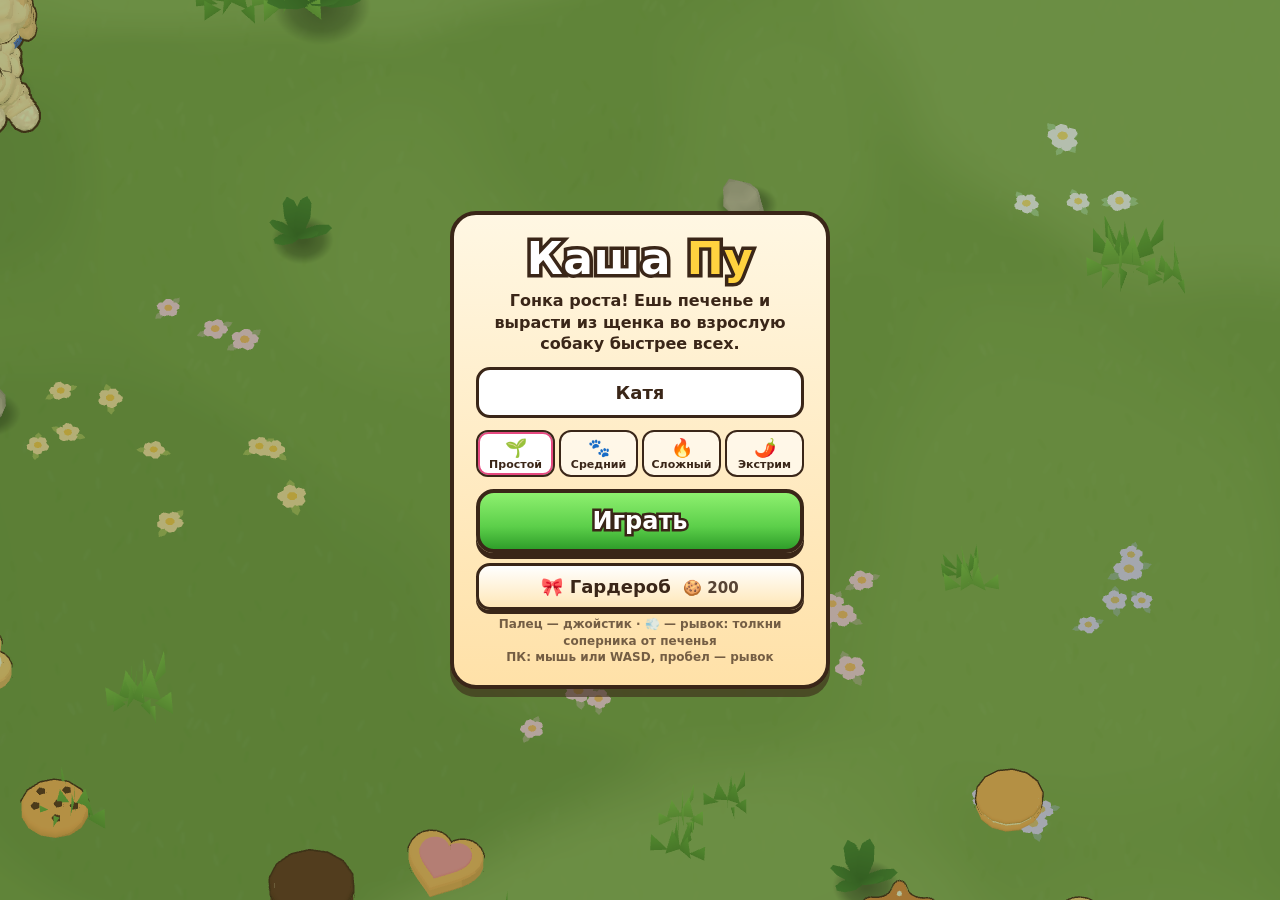
<file: index.html>
<!doctype html>
<html lang="ru">
<head>
  <meta charset="utf-8">
  <meta name="viewport" content="width=device-width, initial-scale=1, maximum-scale=1, user-scalable=no, viewport-fit=cover">
  <meta name="apple-mobile-web-app-capable" content="yes">
  <meta name="mobile-web-app-capable" content="yes">
  <meta name="apple-mobile-web-app-status-bar-style" content="black-translucent">
  <meta name="apple-mobile-web-app-title" content="Каша Пу">
  <meta name="theme-color" content="#86c95a">
  <title>Каша Пу</title>
  <link rel="manifest" href="manifest.webmanifest">
  <link rel="apple-touch-icon" href="icons/icon-180.png">
  <link rel="icon" href="icons/icon-192.png">
  <link rel="stylesheet" href="style.css">
  <script type="importmap">
  { "imports": { "three": "./src/vendor/three/three.module.js", "three/addons/": "./src/vendor/three/addons/" } }
  </script>
</head>
<body>
  <canvas id="game"></canvas>

  <div id="hud" class="hidden">
    <div id="xp">
      <div id="stage-row"><span id="stage-name">Щенок</span><span id="race-time">0:00</span></div>
      <div id="xp-bar"><div id="xp-fill"></div></div>
    </div>
    <ol id="board"></ol>
    <button id="dash" aria-label="Рывок">💨</button>
    <button id="poop" aria-label="Сюрприз">💩</button>
    <button id="mute" aria-label="Звук">🔊</button>
    <div id="toast"></div>
    <div id="countdown"></div>
  </div>

  <div id="start" class="screen">
    <div class="panel">
      <h1>Каша <span>Пу</span></h1>
      <p>Гонка роста! Ешь печенье и вырасти из щенка во взрослую собаку быстрее всех.</p>
      <input id="name" maxlength="12" placeholder="Имя собачки" autocomplete="off" enterkeyhint="go">
      <div id="level" role="radiogroup" aria-label="Сложность"></div>
      <button id="play" class="big">Играть</button>
      <button id="to-wardrobe" class="mid">🎀 Гардероб <span class="bank">🍪 <b class="cookies">0</b></span></button>
      <p id="start-wish" class="bank-line"></p>
      <p class="hint">Палец — джойстик · 💨 — рывок: толкни соперника от печенья<br>ПК: мышь или WASD, пробел — рывок</p>
    </div>
  </div>

  <div id="finish" class="screen hidden">
    <div class="panel">
      <h2 id="fin-title">Выросла!</h2>
      <div id="gift">
        <p id="gift-message"></p>
        <p id="gift-signature"></p>
      </div>
      <p id="fin-place" class="place"></p>
      <div id="podium"></div>
      <p id="fin-stats" class="stats"></p>
      <p id="fin-bank" class="bank-line"></p>
      <p id="fin-wish" class="bank-line"></p>
      <button id="again" class="big">Ещё раз</button>
      <button id="fin-wardrobe" class="mid">🎀 Гардероб</button>
    </div>
  </div>

  <div id="wardrobe" class="hidden">
    <div id="wr-preview">
      <div id="wr-top">
        <button id="wr-back" class="pill" aria-label="Назад">←</button>
        <span id="wr-title">Гардероб</span>
        <span class="pill bank">🍪 <b class="cookies">0</b></span>
      </div>
      <div id="wr-tools">
        <button class="pill" data-stage="0">Щенок</button>
        <button class="pill" data-stage="5">Взрослая</button>
        <button class="pill" id="wr-run">🏃</button>
      </div>
      <p id="wr-no3d" class="hidden">Наряды видно в 3D-версии игры</p>
    </div>
    <div id="wr-sheet">
      <div id="wr-tabs"></div>
      <div id="wr-filter"><button data-f="all">Все</button><button data-f="owned">Куплено</button><button data-f="afford">Доступно</button></div>
      <div id="wr-grid"></div>
      <div id="wr-bar">
        <div id="wr-info"><b id="wr-name"></b><span id="wr-note"></span></div>
        <button id="wr-act" class="mid"></button>
        <button id="wr-save" class="pill hidden" aria-label="Запомнить сюда">💾</button>
      </div>
      <button id="wr-backup" class="link">Сохранить или восстановить копилку</button>
    </div>
  </div>

  <div id="backup" class="screen hidden">
    <div class="panel">
      <h2>Копилка</h2>
      <p>Скопируй код и сохрани в заметках. Если игра забудет покупки, вставь его сюда.</p>
      <textarea id="bk-code" rows="4" spellcheck="false"></textarea>
      <p id="bk-msg" class="hint"></p>
      <button id="bk-copy" class="mid">Скопировать код</button>
      <button id="bk-restore" class="mid">Восстановить из кода</button>
      <button id="bk-close" class="link">Закрыть</button>
    </div>
  </div>

  <script type="module" src="src/main.js"></script>
</body>
</html>
</file>
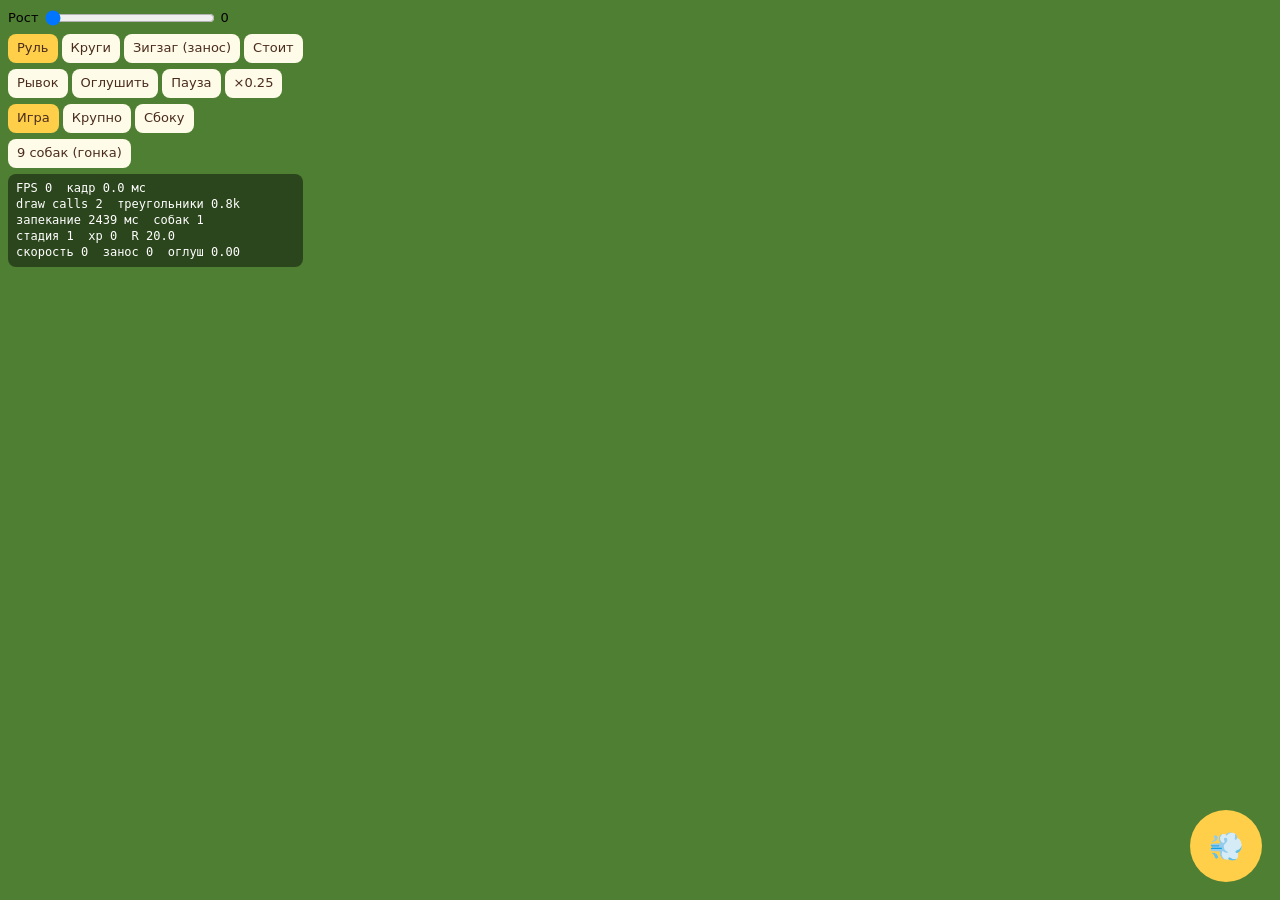
<file: proto/dog3d.html>
<!doctype html>
<html lang="ru">
<head>
<meta charset="utf-8">
<meta name="viewport" content="width=device-width, initial-scale=1, viewport-fit=cover">
<title>Мальтипу 3D — прототип</title>
<style>
  html, body { margin: 0; height: 100%; background: #7cbf4a; overflow: hidden; font: 13px/1.3 system-ui, sans-serif; }
  canvas { display: block; width: 100%; height: 100%; touch-action: none; }
  #ui { position: fixed; left: 8px; top: 8px; display: flex; flex-direction: column; gap: 6px; max-width: 300px; }
  #ui .row { display: flex; flex-wrap: wrap; gap: 4px; align-items: center; }
  #ui button { border: 0; border-radius: 8px; padding: 6px 9px; background: #fffbe9; color: #4a2c1c; font: inherit; cursor: pointer; }
  #ui button.on { background: #ffcf4a; }
  #ui input[type=range] { width: 170px; }
  #stats { background: rgba(0,0,0,.45); color: #fff; padding: 6px 8px; border-radius: 8px; white-space: pre; font: 12px/1.35 ui-monospace, monospace; }
  #dash { position: fixed; right: 18px; bottom: 18px; width: 72px; height: 72px; border-radius: 50%; border: 0; background: #ffcf4a; font-size: 28px; }
</style>
<script type="importmap">
{ "imports": { "three": "../src/vendor/three/three.module.js", "three/addons/": "../src/vendor/three/addons/" } }
</script>
</head>
<body>
<canvas id="c"></canvas>
<div id="ui">
  <div class="row">
    <span>Рост</span><input id="grow" type="range" min="0" max="460" step="1" value="0"><span id="growV">0</span>
  </div>
  <div class="row" id="modes">
    <button data-mode="manual" class="on">Руль</button>
    <button data-mode="circle">Круги</button>
    <button data-mode="zigzag">Зигзаг (занос)</button>
    <button data-mode="idle">Стоит</button>
  </div>
  <div class="row">
    <button id="dashB">Рывок</button>
    <button id="stunB">Оглушить</button>
    <button id="pauseB">Пауза</button>
    <button id="slowB">×0.25</button>
  </div>
  <div class="row" id="cams">
    <button data-cam="game" class="on">Игра</button>
    <button data-cam="close">Крупно</button>
    <button data-cam="side">Сбоку</button>
  </div>
  <div class="row">
    <button id="stressB">9 собак (гонка)</button>
  </div>
  <div id="stats"></div>
</div>
<button id="dash">💨</button>
<script type="module" src="dog3d.js"></script>
</body>
</html>
</file>
<file: style.css>
:root {
  --sa-top: env(safe-area-inset-top, 0px);
  --sa-right: env(safe-area-inset-right, 0px);
  --sa-bottom: env(safe-area-inset-bottom, 0px);
  --sa-left: env(safe-area-inset-left, 0px);
  --ink: #3a2618;
  --gold: #ffd23f;
  --green: #5ccf4a;
  --panel-top: #fff7e3;
  --panel-bottom: #ffe1a8;
}

* { box-sizing: border-box; }

html, body {
  margin: 0;
  width: 100%;
  height: 100%;
  overflow: hidden;
  background: #4f8a35;
  overscroll-behavior: none;
  touch-action: none;
  -webkit-user-select: none;
  user-select: none;
  -webkit-touch-callout: none;
  -webkit-tap-highlight-color: transparent;
  font-family: system-ui, -apple-system, "SF Pro Rounded", sans-serif;
  color: var(--ink);
}

#game { position: fixed; inset: 0; width: 100vw; height: 100vh; height: 100dvh; display: block; }

.hidden { display: none !important; }

/* HUD */
#hud { position: fixed; inset: 0; pointer-events: none; }

#xp {
  position: absolute;
  top: calc(10px + var(--sa-top));
  left: calc(12px + var(--sa-left));
  width: min(220px, 42vw);
}
#stage-row {
  display: flex; justify-content: space-between; align-items: baseline;
  font-weight: 900; color: #fff;
  -webkit-text-stroke: 4px var(--ink); paint-order: stroke fill;
  margin: 0 4px 4px;
}
#stage-name { font-size: 18px; }
#race-time { font-size: 15px; font-variant-numeric: tabular-nums; }

#countdown {
  position: absolute; left: 50%; top: 38%;
  transform: translate(-50%, -50%) scale(0.5); opacity: 0;
  font-size: 96px; font-weight: 900; color: var(--gold);
  -webkit-text-stroke: 10px var(--ink); paint-order: stroke fill;
}
#countdown.go { animation: count 0.95s ease-out forwards; }
@keyframes count {
  0% { opacity: 0; transform: translate(-50%, -50%) scale(0.4); }
  20% { opacity: 1; transform: translate(-50%, -50%) scale(1.1); }
  70% { opacity: 1; transform: translate(-50%, -50%) scale(1); }
  100% { opacity: 0; transform: translate(-50%, -50%) scale(1.2); }
}
#xp-bar {
  height: 16px; border-radius: 10px; background: rgba(40, 25, 15, 0.55);
  border: 2px solid #fff; overflow: hidden;
}
#xp-fill {
  height: 100%; width: 0;
  background: linear-gradient(#ffe777, #ffb520);
  border-radius: 8px; transition: width 0.15s;
}

#board {
  position: absolute;
  top: calc(10px + var(--sa-top));
  right: calc(12px + var(--sa-right));
  margin: 0; padding: 8px 10px; list-style: none;
  min-width: 150px;
  background: linear-gradient(rgba(255, 247, 227, 0.88), rgba(255, 225, 168, 0.88));
  border: 3px solid var(--ink); border-radius: 14px;
  font-size: 13px; font-weight: 700;
  box-shadow: 0 3px 0 rgba(0, 0, 0, 0.25);
}
#board li { display: flex; justify-content: space-between; gap: 10px; }
#board li.me { color: #c2410c; }

#dash {
  position: absolute;
  right: calc(22px + var(--sa-right));
  bottom: calc(22px + var(--sa-bottom));
  width: 84px; height: 84px; border-radius: 50%;
  font-size: 36px; pointer-events: auto; touch-action: none;
  background: radial-gradient(circle at 35% 30%, #fff6b0, var(--gold) 55%, #e09a00);
  border: 4px solid var(--ink);
  box-shadow: 0 5px 0 var(--ink);
}
#poop {
  position: absolute;
  right: calc(22px + 84px + 16px + var(--sa-right));
  bottom: calc(22px + var(--sa-bottom));
  width: 62px; height: 62px; border-radius: 50%;
  font-size: 28px; pointer-events: auto; touch-action: none;
  background: radial-gradient(circle at 35% 30%, #fff, #f3d9b8 60%, #d9ad7c);
  border: 4px solid var(--ink);
  box-shadow: 0 4px 0 var(--ink);
}
#dash.active, #poop.active { transform: translateY(4px); box-shadow: 0 1px 0 var(--ink); }
/* Cooldown: a dark wedge that shrinks clockwise as the dash recharges (--cd 1 -> 0). */
#dash::after, #poop::after {
  content: ''; position: absolute; inset: -4px; border-radius: 50%; pointer-events: none;
  background: conic-gradient(rgba(40, 25, 15, 0.55) calc(var(--cd, 0) * 360deg), transparent 0);
}
#dash.ready, #poop.ready { animation: ready 0.35s ease-out; }
@keyframes ready { 50% { transform: scale(1.12); } }

#mute {
  position: absolute;
  left: calc(12px + var(--sa-left));
  top: calc(52px + var(--sa-top));
  width: 40px; height: 40px; border-radius: 50%;
  font-size: 20px; pointer-events: auto; touch-action: manipulation;
  background: rgba(255, 247, 227, 0.85); border: 3px solid var(--ink);
}

#toast {
  position: absolute; left: 50%; top: calc(64px + var(--sa-top));
  transform: translate(-50%, -10px); opacity: 0;
  padding: 8px 16px; border-radius: 999px;
  background: rgba(40, 25, 15, 0.8); color: #fff; font-weight: 800; font-size: 16px;
  transition: opacity 0.2s, transform 0.2s; white-space: nowrap;
}
#toast.show { opacity: 1; transform: translate(-50%, 0); }
@media (orientation: portrait) {
  #toast { top: calc(150px + var(--sa-top)); }
}

/* Menus */
.screen {
  position: fixed; inset: 0;
  display: flex; align-items: center; justify-content: center;
  padding: max(16px, var(--sa-top)) max(16px, var(--sa-right)) max(16px, var(--sa-bottom)) max(16px, var(--sa-left));
  background: rgba(40, 70, 25, 0.35);
}
.panel {
  width: min(380px, 100%);
  max-height: 100%; overflow: auto;
  padding: 18px 22px 20px;
  text-align: center;
  background: linear-gradient(var(--panel-top), var(--panel-bottom));
  border: 4px solid var(--ink); border-radius: 26px;
  box-shadow: 0 8px 0 rgba(58, 38, 24, 0.6);
}
h1, h2 {
  margin: 0 0 6px; font-weight: 900; color: #fff;
  -webkit-text-stroke: 7px var(--ink); paint-order: stroke fill;
}
h1 { font-size: 44px; letter-spacing: 0.5px; }
h1 span { color: var(--gold); }
h2 { font-size: 36px; }
.panel p { margin: 6px 0 12px; font-weight: 600; line-height: 1.35; }
.panel .hint { font-size: 12px; opacity: 0.7; margin-bottom: 0; }
.panel .stats { font-size: 16px; }
.panel .place { font-size: 22px; font-weight: 900; }

#gift {
  position: relative;
  margin: 4px 0 10px; padding: 12px 14px 10px;
  background: linear-gradient(#fff0f5, #ffd6e4);
  border: 3px solid #d6336c; border-radius: 18px;
  box-shadow: 0 4px 0 rgba(214, 51, 108, 0.35);
  animation: gift-in 0.6s cubic-bezier(.2, 1.6, .4, 1) both;
}
#gift::before, #gift::after {
  content: '❤'; position: absolute; top: -14px; font-size: 22px; color: #e64980;
}
#gift::before { left: 12px; transform: rotate(-15deg); }
#gift::after { right: 12px; transform: rotate(15deg); }
#gift p { margin: 0; color: #a61e4d; }
#gift-message { font-size: 18px; font-weight: 800; line-height: 1.3; }
#gift-signature { margin-top: 6px !important; font-size: 15px; font-weight: 700; font-style: italic; }
@keyframes gift-in {
  from { opacity: 0; transform: scale(0.6); }
  to { opacity: 1; transform: scale(1); }
}

#podium {
  display: flex; align-items: flex-end; justify-content: center; gap: 6px;
  height: 110px; margin: 4px 0 8px;
}
#podium .step {
  flex: 1; max-width: 100px;
  display: flex; flex-direction: column; justify-content: flex-start; align-items: center;
  border: 3px solid var(--ink); border-radius: 12px 12px 4px 4px;
  font-weight: 800; padding-top: 4px;
}
#podium .step span { font-size: 13px; white-space: nowrap; overflow: hidden; text-overflow: ellipsis; max-width: 95%; }
#podium .step b { font-size: 26px; color: #fff; -webkit-text-stroke: 5px var(--ink); paint-order: stroke fill; }
#podium .s1 { height: 100%; background: linear-gradient(#ffe777, #ffb520); }
#podium .s2 { height: 78%; background: linear-gradient(#f1f4f8, #b9c2cf); }
#podium .s3 { height: 60%; background: linear-gradient(#f5c79a, #d08a4a); }
#podium .me span { color: #c2410c; }
#podium .empty { opacity: 0.45; }

#name {
  width: 100%; padding: 12px 14px; margin-bottom: 12px;
  font: 700 18px system-ui, sans-serif; color: var(--ink); text-align: center;
  border: 3px solid var(--ink); border-radius: 14px; background: #fff;
  -webkit-user-select: text; user-select: text; touch-action: manipulation;
}

#level { display: flex; gap: 4px; margin-bottom: 12px; }
#level button {
  flex: 1; min-width: 0; padding: 5px 2px 4px; border-radius: 12px; border: 2px solid var(--ink);
  background: rgba(255, 255, 255, 0.6); color: var(--ink); touch-action: manipulation; cursor: pointer;
  font: 700 11px system-ui, sans-serif; white-space: nowrap; overflow: hidden; text-overflow: ellipsis;
}
#level button b { display: block; font-size: 18px; line-height: 1.2; }
#level button.on { background: #fff; box-shadow: 0 0 0 2px #e64980 inset; }
#level button.on[data-id="extreme"] { background: #ffe1d6; box-shadow: 0 0 0 2px #e8590c inset; }

button.big {
  width: 100%; padding: 14px 0;
  font: 900 24px system-ui, sans-serif; color: #fff;
  -webkit-text-stroke: 5px var(--ink); paint-order: stroke fill;
  background: linear-gradient(#8ef06f, var(--green) 60%, #2f9e2a);
  border: 4px solid var(--ink); border-radius: 18px;
  box-shadow: 0 6px 0 var(--ink);
  touch-action: manipulation; cursor: pointer;
}
button.big:active { transform: translateY(4px); box-shadow: 0 2px 0 var(--ink); }

/* Landscape phone: the finish card goes side by side with the results. */
@media (max-height: 500px) and (orientation: landscape) {
  #finish .panel {
    width: min(760px, 100%);
    display: grid; grid-template-columns: 1fr 1fr; column-gap: 18px; align-items: center;
    grid-template-areas: "title title" "gift place" "gift podium" "gift stats" "gift again";
  }
  #fin-title { grid-area: title; font-size: 30px; }
  #gift { grid-area: gift; margin: 10px 0; }
  #fin-place { grid-area: place; margin: 0 0 4px; font-size: 18px; }
  #podium { grid-area: podium; height: 84px; margin: 0; }
  #fin-stats { grid-area: stats; margin: 6px 0 8px; }
  #again { grid-area: again; padding: 10px 0; }
}

@media (max-height: 430px) {
  h1 { font-size: 34px; }
  .panel { padding: 12px 18px 14px; }
  .panel p { margin: 4px 0 8px; }
  #level { margin-bottom: 8px; }
  #level button { padding: 3px 2px; }
  #level button b { display: inline; font-size: 14px; margin-right: 3px; }
  #dash { width: 72px; height: 72px; font-size: 30px; }
  #poop { width: 54px; height: 54px; font-size: 24px; right: calc(22px + 72px + 14px + var(--sa-right)); }
}

/* Wardrobe: the 3D fitting room shows through the top; cards in a sheet below. */
button.mid {
  width: 100%; margin-top: 10px; padding: 10px 0;
  font: 900 18px system-ui, sans-serif; color: var(--ink);
  background: linear-gradient(#fff, #ffe7b8); border: 3px solid var(--ink); border-radius: 14px;
  box-shadow: 0 4px 0 var(--ink); touch-action: manipulation; cursor: pointer;
}
button.mid:active { transform: translateY(3px); box-shadow: 0 1px 0 var(--ink); }
button.mid:disabled { opacity: 0.55; transform: none; box-shadow: 0 4px 0 var(--ink); }
button.mid .bank { margin-left: 6px; font-size: 15px; opacity: 0.85; }
button.link {
  margin-top: 8px; padding: 6px; border: 0; background: none;
  font: 700 13px system-ui, sans-serif; color: var(--ink); opacity: 0.7; text-decoration: underline;
  touch-action: manipulation; cursor: pointer;
}
.bank-line { font-weight: 800; margin: 2px 0 4px !important; color: #8a4b12; }
.bank-line:empty { display: none; }
.pill {
  padding: 6px 12px; border-radius: 999px; border: 3px solid var(--ink);
  background: rgba(255, 247, 227, 0.92); font: 800 15px system-ui, sans-serif; color: var(--ink);
  touch-action: manipulation; cursor: pointer;
}
.pill.on { background: var(--gold); }

#wardrobe { position: fixed; inset: 0; display: flex; flex-direction: column; }
#wr-preview { position: relative; flex: 1 1 45%; min-height: 160px; touch-action: none; }
#wr-top {
  position: absolute; left: 0; right: 0; top: 0;
  padding: calc(8px + var(--sa-top)) calc(10px + var(--sa-right)) 0 calc(10px + var(--sa-left));
  display: flex; align-items: center; justify-content: space-between; gap: 8px;
}
#wr-title { font: 900 26px system-ui, sans-serif; color: #fff; -webkit-text-stroke: 6px var(--ink); paint-order: stroke fill; }
#wr-tools { position: absolute; left: 0; right: 0; bottom: 8px; display: flex; justify-content: center; gap: 8px; }
#wr-no3d { position: absolute; inset: 40% 16px auto; text-align: center; font-weight: 800; }
#wr-sheet {
  flex: 0 0 auto; height: 55%; display: flex; flex-direction: column;
  padding: 8px calc(10px + var(--sa-right)) calc(6px + var(--sa-bottom)) calc(10px + var(--sa-left));
  background: linear-gradient(var(--panel-top), var(--panel-bottom));
  border-top: 4px solid var(--ink); border-radius: 22px 22px 0 0;
}
#wr-tabs { display: flex; gap: 6px; overflow-x: auto; padding-bottom: 6px; touch-action: pan-x; scrollbar-width: none; }
#wr-tabs button {
  flex: 0 0 auto; padding: 5px 10px; border-radius: 12px; border: 3px solid var(--ink);
  background: #fff; font: 800 14px system-ui, sans-serif; color: var(--ink); touch-action: manipulation;
}
#wr-tabs button.on { background: var(--gold); }
#wr-filter { display: flex; gap: 4px; padding-bottom: 6px; }
#wr-filter button {
  flex: 1; padding: 3px 4px; border-radius: 10px; border: 2px solid var(--ink); background: rgba(255, 255, 255, 0.6);
  font: 700 12px system-ui, sans-serif; color: var(--ink); touch-action: manipulation; white-space: nowrap;
}
#wr-filter button.on { background: #fff; box-shadow: 0 0 0 2px #e64980 inset; }
#wr-filter button i { font-style: normal; opacity: 0.6; }
.wr-empty { grid-column: 1 / -1; text-align: center; font-weight: 700; padding: 18px 8px; opacity: 0.75; }
#wr-grid {
  flex: 1; overflow-y: auto; touch-action: pan-y; -webkit-overflow-scrolling: touch;
  display: grid; grid-template-columns: repeat(auto-fill, minmax(96px, 1fr)); gap: 8px; align-content: start;
  padding: 2px;
}
.card {
  position: relative; padding: 8px 4px 6px; border-radius: 14px; border: 3px solid var(--ink);
  background: #fff; text-align: center; touch-action: manipulation; cursor: pointer;
  font: 700 12px system-ui, sans-serif; color: var(--ink);
}
.card .ico { font-size: 30px; line-height: 1.1; }
.card .nm { display: block; min-height: 2.4em; line-height: 1.2; }
.card .pr { font-weight: 900; }
.card.dream { background: linear-gradient(#fff, #ffe9f3); }
.card.rare { background: linear-gradient(#fff, #eef4ff); }
.card.owned .pr { color: #2f9e2a; }
.card.worn { box-shadow: 0 0 0 3px var(--green) inset; }
.card.sel { outline: 3px solid #e64980; outline-offset: 1px; }
.card.poor .pr { opacity: 0.55; }
#wr-bar { display: flex; align-items: center; gap: 10px; padding-top: 8px; }
#wr-info { flex: 1; min-width: 0; font-size: 13px; line-height: 1.25; }
#wr-info b { display: block; font-size: 15px; white-space: nowrap; overflow: hidden; text-overflow: ellipsis; }
#wr-act { width: auto; flex: 0 0 auto; margin: 0; padding: 10px 14px; }
#wr-act.buy { background: linear-gradient(#b6f09a, var(--green)); }
#wr-save { flex: 0 0 auto; padding: 8px 12px; font-size: 18px; }
.card.look .ico { min-height: 33px; }
.card.look .ico.many { font-size: 20px; line-height: 1.25; letter-spacing: -2px; }
.card.wish::after { content: '⭐'; position: absolute; top: 2px; right: 4px; font-size: 14px; }
#wr-tabs button.has::after { content: ' •'; color: #2f9e2a; }
#wr-top .bank { pointer-events: none; }
#wr-backup { align-self: center; margin-top: 2px; }
#bk-code {
  width: 100%; font: 12px ui-monospace, monospace; border: 3px solid var(--ink); border-radius: 12px; padding: 8px;
  -webkit-user-select: text; user-select: text; touch-action: manipulation; resize: none;
}

/* Phone on its side: preview left, cards right. */
@media (orientation: landscape) {
  #wardrobe { flex-direction: row; }
  #wr-sheet { height: auto; width: 55%; border-top: 0; border-left: 4px solid var(--ink); border-radius: 22px 0 0 22px;
    padding-top: calc(8px + var(--sa-top)); }
}
</file>
